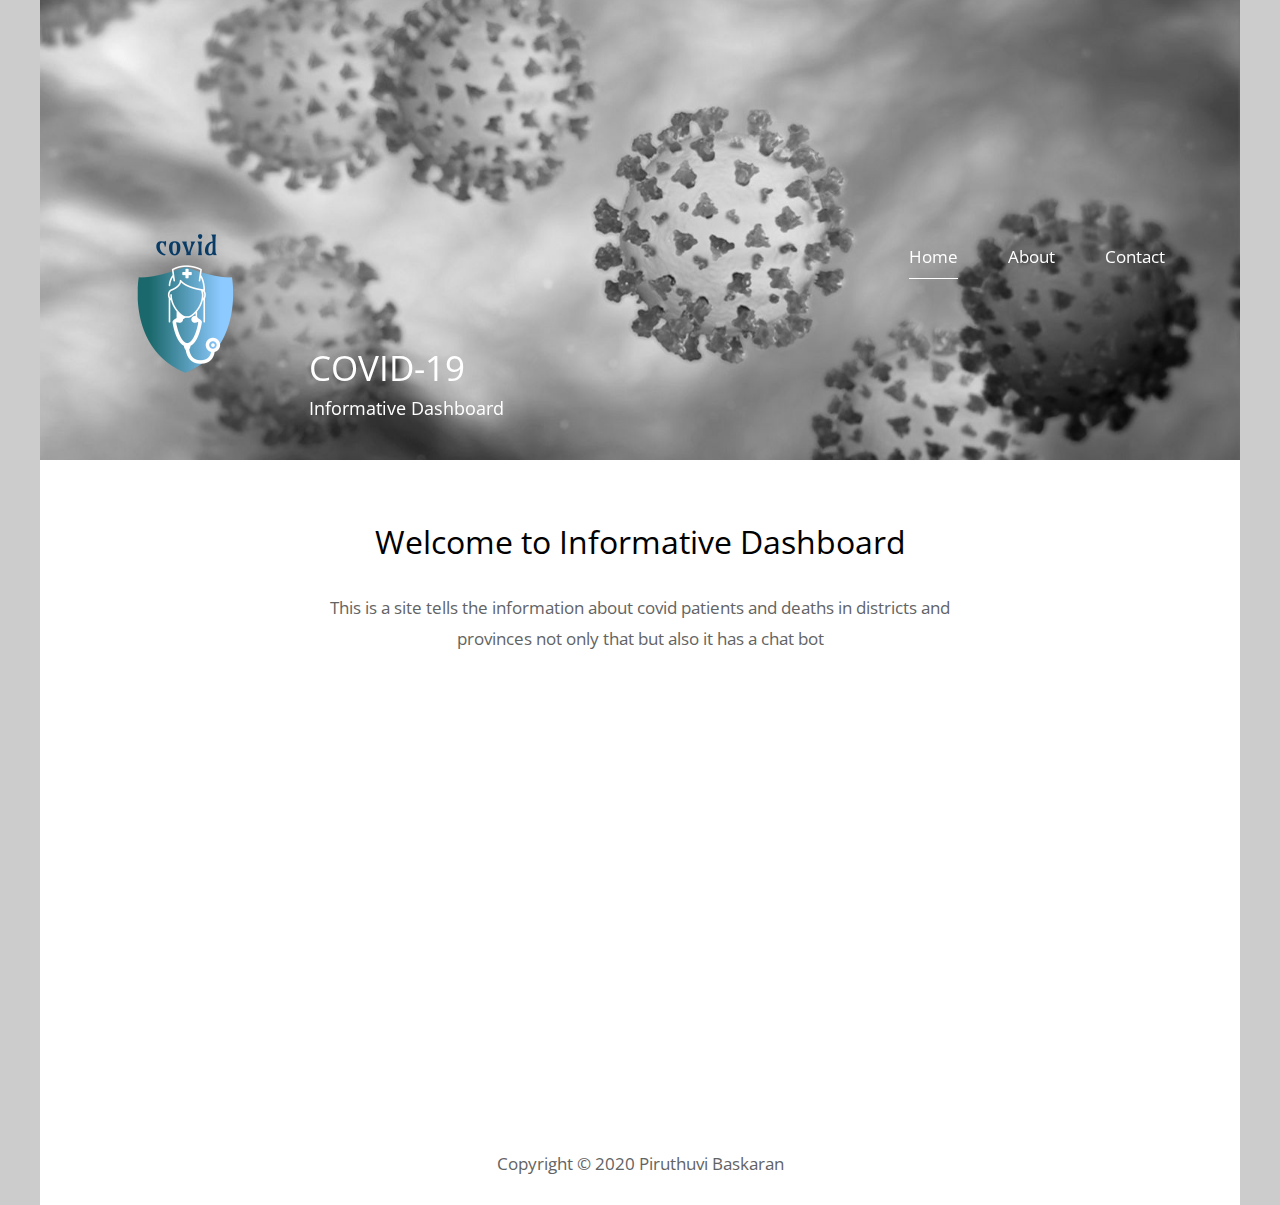
<file: Corona/index.html>
<!DOCTYPE html>
<html>

<head>
	<meta charset="UTF-8" />
    <meta name="viewport" content="width=device-width, initial-scale=1.0" />
    <meta http-equiv="X-UA-Compatible" content="ie=edge" />
    <title>Covid</title>
    <link href="https://fonts.googleapis.com/css?family=Open+Sans:400" rel="stylesheet" />    
	<link href="css/templatemo-style.css" rel="stylesheet" />
</head>

<body> 

	<div class="container">
	<!-- Top box -->
		<!-- Logo & Site Name -->
		<div class="placeholder">
			<div class="parallax-window" data-parallax="scroll" data-image-src="img/covid.jpg">
				<div class="tm-header">
					<div class="row tm-header-inner">
						<div class="col-md-6 col-12">
							<img src="img/logo.png" alt="Logo" class="tm-site-logo" /> 
							<div class="tm-site-text-box">
								<h1 class="tm-site-title"> COVID-19</h1>
								<h6 class="tm-site-description"> Informative Dashboard</h6>	
							</div>
						</div>
						<nav class="col-md-6 col-12 tm-nav">
							<ul class="tm-nav-ul">
								<li class="tm-nav-li"><a href="index.html" class="tm-nav-link active">Home</a></li>
								<li class="tm-nav-li"><a href="about.html" class="tm-nav-link">About</a></li>
								<li class="tm-nav-li"><a href="contact.html" class="tm-nav-link">Contact</a></li>
							</ul>
						</nav>	
					</div>
				</div>
			</div>
		</div>

		<main>
			<header class="row tm-welcome-section">
				<h2 class="col-12 text-center tm-section-title">Welcome to Informative Dashboard</h2>
				<p class="col-12 text-center">This is a site tells the  information about covid patients and deaths in districts and provinces not only that but also it has a chat bot  </p>
			</header>
			

			<table>
			<div >
				
				<div>
					<script>
						window.onload = function () {
						
						var chart = new CanvasJS.Chart("chartContainer", {
							animationEnabled: true,
							theme: "light2",
							title:{
								text: " Corona graph"
							},
							axisX:{
								valueFormatString: "DD MMM",
								crosshair: {
									enabled: true,
									snapToDataPoint: true
								}
							},
							axisY: {
								title: "Number of Visits",
								includeZero: true,
								crosshair: {
									enabled: true
								}
							},
							toolTip:{
								shared:true
							},  
							legend:{
								cursor:"pointer",
								verticalAlign: "bottom",
								horizontalAlign: "left",
								dockInsidePlotArea: true,
								itemclick: toogleDataSeries
							},
							data: [{
								type: "line",
								showInLegend: true,
								name: "Total cases",
								markerType: "square",
								xValueFormatString: "DD MMM, YYYY",
								color: "#F08080",
								dataPoints: [
									{ x: new Date(2020, 3, 29), y: 1 },
									{ x: new Date(2020, 5, 29), y: 1558 },
									{ x: new Date(2020, 7, 29), y: 2811 },
									{ x: new Date(2020, 9, 29), y: 3373 },
									{ x: new Date(2020, 11, 29), y: 23481 },
									{ x: new Date(2021, 1, 29), y:61634 },
									{ x: new Date(2021, 3, 29), y: 91398 },
									{ x: new Date(2021, 5, 29), y: 175251 },
									{ x: new Date(2021, 6, 29), y: 251751 },
								]
							},
							{
								type: "line",
								showInLegend: true,
								name: "Active cases",
								lineDashType: "dash",
								dataPoints: [
								{ x: new Date(2020, 3, 29), y: 0 },
								{ x: new Date(2020, 5, 29), y: 795 },
								{ x: new Date(2020, 7, 29), y: 482 },
								{ x: new Date(2020, 9, 29), y: 130 },
								{ x: new Date(2020, 11, 29), y: 6403 },
								{ x: new Date(2021, 1, 29), y:6066 },
								{ x: new Date(2021, 3, 29), y: 3277 },
								{ x: new Date(2021, 5, 29), y: 45628 },
								{ x: new Date(2021, 6, 29), y: 61938 },
								]
							}]
						});
						chart.render();
						
						function toogleDataSeries(e){
							if (typeof(e.dataSeries.visible) === "undefined" || e.dataSeries.visible) {
								e.dataSeries.visible = false;
							} else{
								e.dataSeries.visible = true;
							}
							chart.render();
						}
						
						}
						</script>
			            <div id="chartContainer" style="height: 370px; width: 100%;"></div>
						<script src="https://canvasjs.com/assets/script/canvasjs.min.js"></script>
				</div> 
			
			</div>
		</main>

		<footer class="tm-footer text-center">
			<p>Copyright &copy; 2020 Piruthuvi Baskaran </p>
		</footer>
	</div>
	<div>
		
	<script src="js/jquery.min.js"></script>
	<script src="js/parallax.min.js"></script>
	<script>
		$(document).ready(function(){
			// Handle click on paging links
			$('.tm-paging-link').click(function(e){
				e.preventDefault();
				
				var page = $(this).text().toLowerCase();
				$('.tm-gallery-page').addClass('hidden');
				$('#tm-gallery-page-' + page).removeClass('hidden');
				$('.tm-paging-link').removeClass('active');
				$(this).addClass("active");
			});
		});
	</script>
</table>
</body>
</html>
</file>
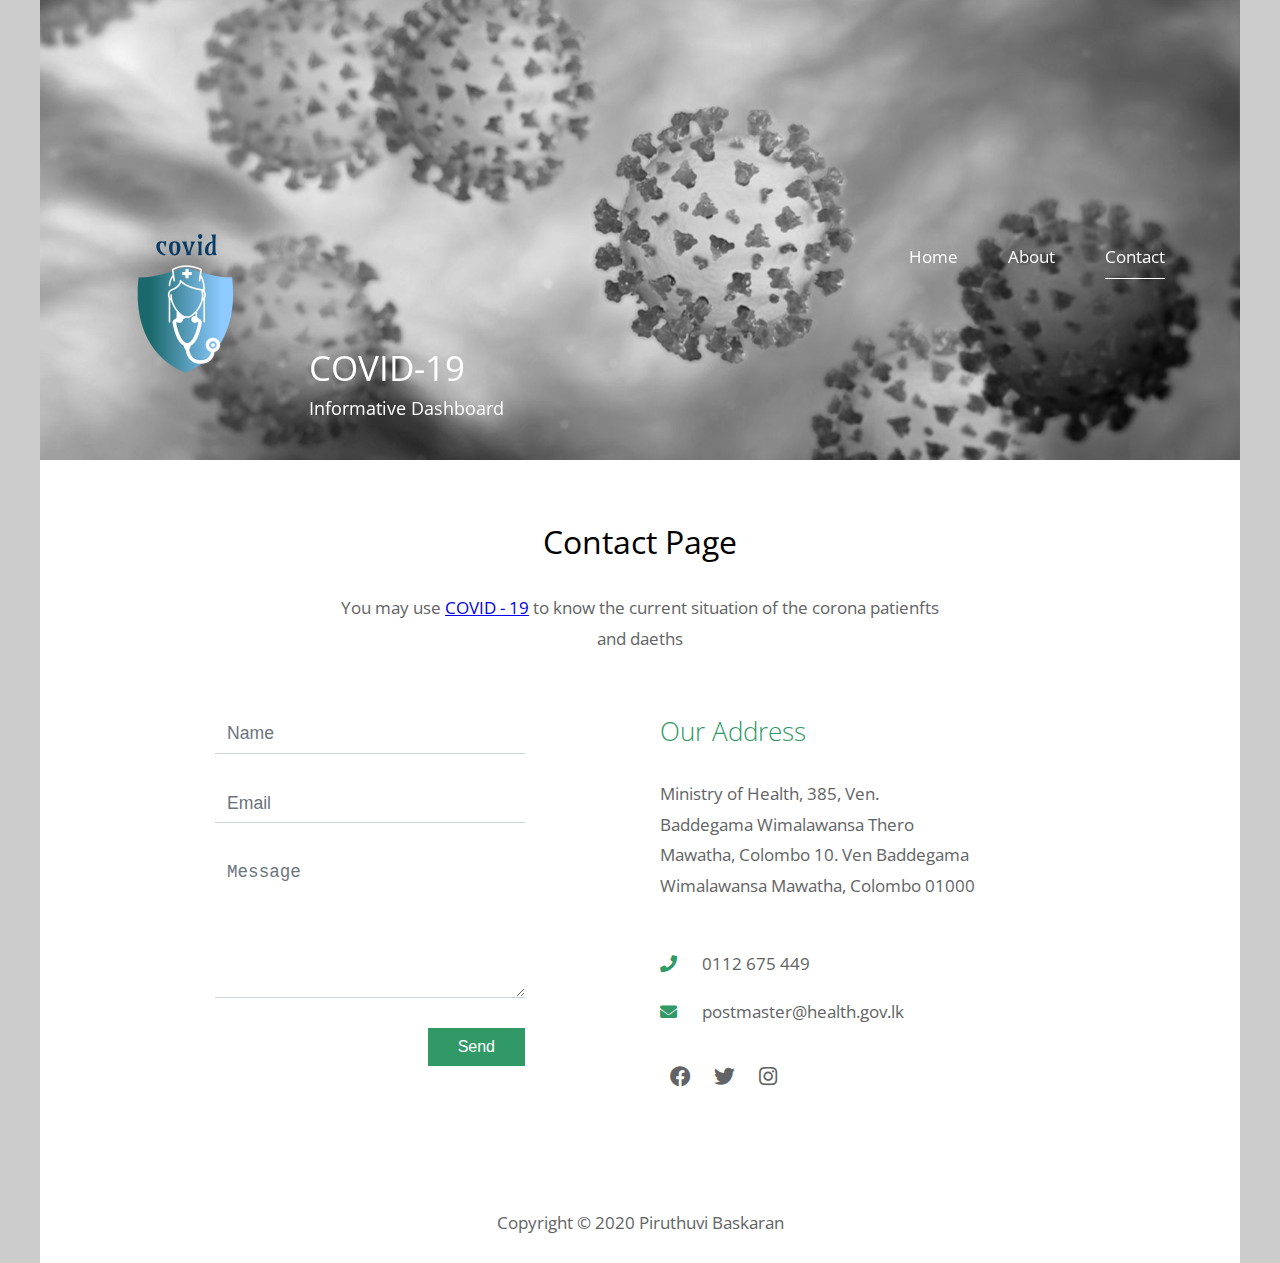
<file: Corona/contact.html>
<!DOCTYPE html>
<html>

<head>
	<meta charset="UTF-8" />
    <meta name="viewport" content="width=device-width, initial-scale=1.0" />
    <meta http-equiv="X-UA-Compatible" content="ie=edge" />
    <title>Contact Page</title>
    <link href="https://fonts.googleapis.com/css?family=Open+Sans:300,400" rel="stylesheet" />
    <link href="css/all.min.css" rel="stylesheet" />
	<link href="css/templatemo-style.css" rel="stylesheet" />
</head>
<!--

Simple House

https://templatemo.com/tm-539-simple-house

-->
<body> 

	<div class="container">
		<!-- Top box -->
			<!-- Logo & Site Name -->
			<div class="placeholder">
				<div class="parallax-window" data-parallax="scroll" data-image-src="img/covid.jpg">
					<div class="tm-header">
						<div class="row tm-header-inner">
							<div class="col-md-6 col-12">
								<img src="img/logo.png" alt="Logo" class="tm-site-logo" /> 
								<div class="tm-site-text-box">
									<h1 class="tm-site-title"> COVID-19</h1>
									<h6 class="tm-site-description"> Informative Dashboard</h6>	
								</div>
							</div>
							<nav class="col-md-6 col-12 tm-nav">
								<ul class="tm-nav-ul">
									<li class="tm-nav-li"><a href="index.html" class="tm-nav-link ">Home</a></li>
									<li class="tm-nav-li"><a href="about.html" class="tm-nav-link">About</a></li>
									<li class="tm-nav-li"><a href="contact.html" class="tm-nav-link active">Contact</a></li>
								</ul>
							</nav>	
						</div>
					</div>
				</div>
			</div>

		<main>
			<header class="row tm-welcome-section">
				<h2 class="col-12 text-center tm-section-title">Contact Page</h2>
				<p class="col-12 text-center">You may use <a rel="nofollow" href="https://covid19.gov.lk/covid-19-stats.html" target="_blank">COVID - 19</a> to know the current situation of the corona patienfts and daeths</p>
			</header>

			<div class="tm-container-inner-2 tm-contact-section">
				<div class="row">
					<div class="col-md-6">
						<form action="" method="POST" class="tm-contact-form">
					        <div class="form-group">
					          <input type="text" name="name" class="form-control" placeholder="Name" required="" />
					        </div>
					        
					        <div class="form-group">
					          <input type="email" name="email" class="form-control" placeholder="Email" required="" />
					        </div>
				
					        <div class="form-group">
					          <textarea rows="5" name="message" class="form-control" placeholder="Message" required=""></textarea>
					        </div>
					
					        <div class="form-group tm-d-flex">
					          <button type="submit" class="tm-btn tm-btn-success tm-btn-right">
					            Send
					          </button>
					        </div>
						</form>
					</div>
					<div class="col-md-6">
						<div class="tm-address-box">
							<h4 class="tm-info-title tm-text-success">Our Address</h4>
							<address>
								Ministry of Health, 385, Ven. Baddegama Wimalawansa Thero Mawatha, Colombo 10. Ven Baddegama Wimalawansa Mawatha, Colombo 01000
							</address>
							<a href="tel:0112 675 449" class="tm-contact-link">
								<i class="fas fa-phone tm-contact-icon"></i>0112 675 449
							</a>
							<a href="mailto:postmaster@health.gov.lk" class="tm-contact-link">
								<i class="fas fa-envelope tm-contact-icon"></i>postmaster@health.gov.lk
							</a>
							<div class="tm-contact-social">
								<a href="https://fb.com/templatemo" class="tm-social-link"><i class="fab fa-facebook tm-social-icon"></i></a>
								<a href="#" class="tm-social-link"><i class="fab fa-twitter tm-social-icon"></i></a>
								<a href="#" class="tm-social-link"><i class="fab fa-instagram tm-social-icon"></i></a>
							</div>
						</div>
					</div>
				</div>
			</div>
            


		<footer class="tm-footer text-center">
			<p>Copyright &copy; 2020 Piruthuvi Baskaran </p>
		</footer>
	</div>
	<script src="js/jquery.min.js"></script>
	<script src="js/parallax.min.js"></script>
	<script>
		$(document).ready(function(){
			var acc = document.getElementsByClassName("accordion");
			var i;
			
			for (i = 0; i < acc.length; i++) {
			  acc[i].addEventListener("click", function() {
			    this.classList.toggle("active");
			    var panel = this.nextElementSibling;
			    if (panel.style.maxHeight) {
			      panel.style.maxHeight = null;
			    } else {
			      panel.style.maxHeight = panel.scrollHeight + "px";
			    }
			  });
			}	
		});
	</script>
</body>
</html>
</file>
<file: Corona/css/templatemo-style.css>
/*

Simple House

https://templatemo.com/tm-539-simple-house

*/

ul, nav, body, h1, h2, h4, h6, p, figure {
  margin: 0;
  padding: 0;
}

a, button { transition: all 0.3s ease; }

/* Bootstrap grid system  */

html {
  box-sizing: border-box;
  -ms-overflow-style: scrollbar;
}

*,
*::before,
*::after {
  box-sizing: inherit;
}

.container {
  width: 100%;
  max-width: 1200px;
  margin-right: auto;
  margin-left: auto;
}

.tm-container-inner,
.tm-container-inner-2 {
  padding-left: 15px;
  padding-right: 15px;
}

.row {
  display: -ms-flexbox;
  display: flex;
  -ms-flex-wrap: wrap;
  flex-wrap: wrap;
  margin-left: -5px;
  margin-right: -15px;
}

.col-lg-3,
.col-lg-4,
.col-lg-6,
.col-md-4,
.col-md-6,
.col-sm-6, 
.col-12 {
  position: relative;
  width: 100%;
  padding-right: 15px;
  padding-left: 15px;
}

.col-12 {
  -ms-flex: 0 0 100%;
  flex: 0 0 100%;
  max-width: 100%;
}

@media (min-width: 576px) {
  .col-sm-6 {
    -ms-flex: 0 0 50%;
    flex: 0 0 50%;
    max-width: 50%;
  }
}

@media (min-width: 768px) {
  .col-md-4 {
    -ms-flex: 0 0 33.333333%;
    flex: 0 0 33.333333%;
    max-width: 33.333333%;
  }
  
  .col-md-6 {
    -ms-flex: 0 0 50%;
    flex: 0 0 50%;
    max-width: 50%;
  }
}

@media (min-width: 992px) {
  .col-lg-3 {
    -ms-flex: 0 0 25%;
    flex: 0 0 25%;
    max-width: 25%;
  }
  
  .col-lg-4 {
    -ms-flex: 0 0 33.333333%;
    flex: 0 0 33.333333%;
    max-width: 33.333333%;
  }
  
  .col-lg-6 {
    -ms-flex: 0 0 50%;
    flex: 0 0 50%;
    max-width: 50%;
  }
}

/*
  primary: #2D99CC
  success: #319966
  danger: #993332
*/

.tm-btn {
  display: inline-block;
  font-size: 1rem;
  width: auto;
  padding: 10px 30px;
  text-decoration: none;
  cursor: pointer;
  border: 0;
}

.tm-btn-default {
  border: 1px solid #ccc;
  background-color: transparent;
  color: #626364;
}

.tm-btn-default:hover,
.tm-btn-default:focus {
  color: white;
  background-color: #98999A;
}

.tm-btn-primary {
  background-color: #2D99CC;
  color: white;
}

.tm-btn-primary:hover,
.tm-btn-primary:focus {
  background-color: #1b6f96;
}

.tm-btn-success {
  background-color: #319966;
  color: white;
}

.tm-btn-success:hover,
.tm-btn-success:focus {
  background-color: #1d6e46;
}

.tm-btn-danger {
  background-color: #993332;
  color: white;
}

.tm-btn-danger:hover,
.tm-btn-danger:focus {
  background-color: #752423;
}

.tm-mb-45 {
  margin-bottom: 45px;
}

.tm-mb-p {
    margin-bottom: 20px;
}

.tm-text-success {
  color: #319966;
}

.text-center {
  text-align: center;
}

.hidden {
  display: none !important;
}

.img-fluid {
  max-width: 100%;
  height: auto;
}

body {
  font-family: 'Open Sans', Arial, sans-serif;
  font-size: 17px;
  background-color: #ccc;
  overflow-x: hidden;
}

.container {
  background-color: white;
}

p, address {
  color: #626364;
  line-height: 1.8;
}

/* Set width and height in JS */
.placeholder {
  width: 100%;
  min-height: 460px;
  background-color: #556E5B;
}

.placeholder-2 {
  width: 100%;
  min-height: 220px;
  background-color: #CFBEA5;
  position: relative;
  z-index: 998;
}

.parallax-window {
  min-height: 460px;
  background: transparent;
  position: relative;
}

.parallax-window-2 {
  min-height: 220px;
  width: 100%;
  margin-left: auto;
  margin-right: auto;
  background: transparent;
  position: relative;
}

.parallax-mirror {
  z-index: 999 !important;
}

.tm-header {
  position: absolute;
  bottom: 0;
  left: 0;
  width: 100%;
  color: white;
  z-index: 1000;
}

.tm-header-inner {
  padding: 40px 50px;
}

@media (max-width: 991px) {
  .tm-header-inner {
    padding: 30px 15px;
  }
}

.tm-site-logo {
  display: inline-block;
  margin-right: 5px;
}

.tm-site-text-box {
  display: inline-block;
}

.tm-site-title {
  font-size: 2.2rem;
  font-weight: 400;
  margin-bottom: 5px;
}

.tm-site-description {
  font-size: 1.1rem;
  font-weight: 400;
}

.tm-nav {
  text-align: right;
  margin-top: 30px;
}

.tm-nav-ul {
  display: flex;
  justify-content: flex-end;
}

.tm-nav-li {
  list-style: none;
  display: block;
  margin-bottom: 0;
  padding-right: 25px;
  padding-left: 25px;
}

@media (max-width: 991px) {
  .tm-nav-li {
    padding-right: 15px;
    padding-left: 15px;
  }
}

.tm-nav-link {
  color: white;
  text-decoration: none;
  padding-bottom: 10px;
}

.tm-nav-link.active,
.tm-nav-link:hover {
  border-bottom: 1px solid white;
}

.tm-welcome-section {
  margin: 60px auto;
  max-width: 655px;
}

.tm-section-title {
  font-size: 2rem;
  font-weight: 400;
  margin-bottom: 30px;
}

.tm-gallery {
  margin-bottom: 80px;
}

.tm-gallery-page {
  max-width: 280px;
  margin-left: auto;
  margin-right: auto;
  display: -ms-flexbox;
  display: flex;
  -ms-flex-wrap: wrap;
  flex-wrap: wrap;
}

.tm-gallery-description {
  font-size: 0.95rem;
}

.tm-section,
.tm-container-inner,
.tm-container-inner-2 {
  margin-left: auto;
  margin-right: auto;
}

/* Small devices (landscape phones, 576px and up) */
@media (min-width: 576px) {
  .tm-gallery-page {
    max-width: 560px;
  }
}

/* Medium devices (tablets, 768px and up) */
@media (min-width: 768px) {
  .tm-gallery-page,
  .tm-section,
  .tm-container-inner,
  .tm-container-inner-2 {
    max-width: 840px;
  }
}

/* Large devices (desktops, 992px and up) */
@media (min-width: 992px) {
  .tm-gallery-page,
  .tm-section {
    max-width: 1120px;
  }
  
  .tm-container-inner {
    max-width: 1120px;
  }
  
  .tm-container-inner-2 {
    max-width: 900px;
  }
}

.tm-gallery-item {
   right: 0px;
  width: 300px;
}

.tm-gallery-img {
  margin-bottom: 20px;
}

.tm-gallery-title {
  font-size: 1.3rem;
  font-weight: 400;
  color: #1A6692;
  margin-bottom: 15px;
}

.tm-gallery-description {
  margin-bottom: 20px;
}

.tm-gallery-price {
  font-size: 1.25rem;
  color: #2F956D;
  margin-bottom: 60px;
}

.tm-paging-links {
  text-align: center;
  margin-bottom: 40px;
}

.tm-paging-item {
  list-style: none;
  display: inline-block;
  border: 1px solid #2F956D;
  margin: 7px;
}

.tm-paging-link {
  padding: 10px 30px;
  display: flex;
  align-items: center;
  justify-content: center;
  text-decoration: none;
  color: #2F956D;
  background-color: transparent;
}

.tm-paging-link.active,
.tm-paging-link:hover {
  background-color: #000000;
  color: white;
}

.tm-description-figure {
  text-align: center;  
}

.tm-description-box {
  margin-left: auto;
  margin-right: auto;
}

.tm-description-box {
  padding-left: 0;
  padding-right: 0;
  display: flex;
  flex-direction: column;
  margin-top: 30px;
  max-width: 530px;
}

@media (min-width: 768px) {
  .tm-description-box {
    padding-left: 5px;
    padding-right: 40px;
    margin-top: 0;
  }
}

.tm-right {
  align-self: flex-end;
}

.tm-footer {
  padding: 25px 15px;
  margin-top: 40px;
}

.tm-footer a {
  color: #626364;
  text-decoration: none;
}

.tm-footer a:hover {
  color: #1A6692;
}

/* About */
.tm-persons {
  margin-bottom: 20px;
}

.tm-person {
  display: flex;
  flex-direction: column;
  align-items: center;
  justify-content: center;
  margin-bottom: 60px;
}

@media (min-width: 420px) {
  .tm-person {
    flex-direction: row;
  }
}

.tm-person-description {
  padding-left: 20px;
  padding-right: 20px;
}

.tm-person-name {
  font-size: 1.6rem;
  font-weight: 300;
  color: #09C;
  margin-bottom: 5px;
  margin-top: 15px;
}

@media (min-width: 420px) {
  .tm-person-name {
    margin-top: 0;
  }
}

.tm-person-title {
  color: #C39;
  margin-bottom: 20px;
}

.tm-person-about {
  margin-bottom: 20px;
}

.tm-social-link {
  color: #626364;
  display: inline-block;
  border-radius: 1px;
  background-color: transparent;
  font-size: 1.3rem;
  text-decoration: none;
  width: 40px;
  height: 40px;
  margin-right: 0;
  margin-bottom: 15px;
}

.tm-social-link:hover {
  color: white;
  background-color: #626364;
}

.tm-social-icon {
  display: flex;
  align-items: center;
  justify-content: center;
  width: 100%;
  height: 100%;
}

.tm-feature {
  text-align: center;
  padding: 45px 20px;
}

.tm-feature-icon {
  color: #9f9c9c;
  margin-bottom: 65px;
}

.tm-feature-description {
  margin-bottom: 35px;
  font-size: 1rem;
}

.tm-features {
  margin-top: 35px;
}

.tm-history {
  margin-top: 45px;
}

.tm-history-inner {
  display: flex;
  align-items: center;
  justify-content: center;
  flex-direction: column;
}

.tm-history-img {
  max-width: 100%;
}

@media (min-width: 768px) {
 .tm-history-img {
    max-width: 50%;
  }
  
  .tm-history-inner {
    flex-direction: row;
  }
}

.tm-history-title {
  font-size: 1.6rem;
  font-weight: 300;
  color: #1A6692;
  margin-bottom: 30px;
}

.tm-history-text {
  max-width: 480px;
  margin: 15px auto 0;
}

.tm-history-description {
  margin-bottom: 40px;
}

@media (min-width: 768px) {
 .tm-history-text {
    max-width: auto;
    margin: 0 auto 0 35px;
  } 
}

/* Contact Page */
.tm-contact-form {
  max-width: 100%;
}

@media (min-width: 768px) {
 .tm-contact-form {
    max-width: 310px;
  } 
}

.tm-d-flex {
  display: flex;
  flex-direction: column;
}

.tm-btn-right {
  align-self: flex-end;
}

.form-group {
  margin-bottom: 30px;
}

.form-control {
  display: block;
  width: 100%;
  padding: 0.375rem 0.75rem;
  font-size: 1.1rem;
  font-weight: 400;
  line-height: 1.5;
  color: #626364;
  background-color: #fff;
  background-clip: padding-box;
  border: 1px solid #ced4da;
  border-right: 0;
  border-top: 0;
  border-left: 0;
  border-radius: 0;
  transition: border-color 0.15s ease-in-out, box-shadow 0.15s ease-in-out;
}

.form-control::-ms-expand {
  background-color: transparent;
  border: 0;
}

.form-control:focus {
  color: #495057;
  background-color: #fff;
  border-color: #80bdff;
  outline: 0;
  box-shadow: 0 0 0 0.2rem rgba(0, 123, 255, 0.25);
}

.form-control::-webkit-input-placeholder {
  color: #6c757d;
  opacity: 1;
}

.form-control::-moz-placeholder {
  color: #6c757d;
  opacity: 1;
}

.form-control:-ms-input-placeholder {
  color: #6c757d;
  opacity: 1;
}

.form-control::-ms-input-placeholder {
  color: #6c757d;
  opacity: 1;
}

.form-control::placeholder {
  color: #6c757d;
  opacity: 1;
}

.tm-info-title {
  font-size: 1.6rem;
  font-weight: 300;
  margin-bottom: 30px;
}

address {
  font-style: normal;
  margin-bottom: 50px;
}

.tm-address-box {
  max-width: 100%;
}

@media (min-width: 768px) {
 .tm-address-box {
    max-width: 315px;
  } 
}

.tm-contact-icon {
  display: inline-block;
  margin-right: 25px;
  color: #319966;
}

.tm-contact-link {
  display: inline-block;
  color: #626364;
  margin-bottom: 25px;
  text-decoration: none;
}

.tm-contact-social {
  margin-top: 10px;
}

.tm-map {
  max-width: 900px;
  height: 450px;
  width: 100%;
  margin-left: auto;
  margin-right: auto;
}

.tm-map iframe {
  width: 100%;
  height: 100%;
}

.tm-contact-section {
  padding-bottom: 30px;
}

.tm-map-section {
  padding-top: 40px;
  padding-bottom: 40px;
}

.tm-info-section {
  padding-top: 30px;
}

.tm-faq {
  max-width: 650px;
  margin-left: auto;
  margin-right: auto;
}

.tm-accordion {
  padding-top: 40px;
}

/* https://www.w3schools.com/howto/howto_js_accordion.asp */
/* Style the buttons that are used to open and close the accordion panel */
.accordion {
  font-size: 1.2rem;
  font-family: 'Open Sans', Helevetica, Arial, sans-serif;
  color: #999;
  background-color: transparent;
  border: 1px solid #d0d0d0;
  margin-bottom: 17px;
  margin-top: 17px;
  cursor: pointer;
  padding: 10px 20px 6px;
  width: 100%;
  text-align: left;
  outline: none;
  transition: 0.4s;
}

/* Add a background color to the button if it is clicked on (add the .active class with JS), and when you move the mouse over it (hover) */
.accordion.active, .accordion:hover {
  color: #09C;
}

@keyframes changeIcon {
  0% {
    content: '\f0d9';
  }
  50% {
    color: white;
  }
  100% {
    content: "\f0d7";
  }
}

@keyframes changeIconBack {
  0% {
    content: '\f0d7';
  }
  50% {
    color: white;
  }
  100% {
    content: "\f0d9";
  }
}

.accordion:after {
  font-family: 'Font Awesome 5 Free';
  font-weight: 900;
  animation: changeIconBack 0.3s linear;
  content: '\f0d9';
  font-size: 2rem;
  color: #999;
  float: right;
  margin-left: 5px;
}

.accordion.active:after {
  animation: changeIcon 0.3s linear;
  content: '\f0d7';
}

/* Style the accordion panel. Note: hidden by default */
.panel {
  background-color: white;
  max-height: 0;
  overflow: hidden;
  transition: max-height 0.2s ease-out;
}

.panel p {
  padding: 5px 20px 30px;
}
</file>
